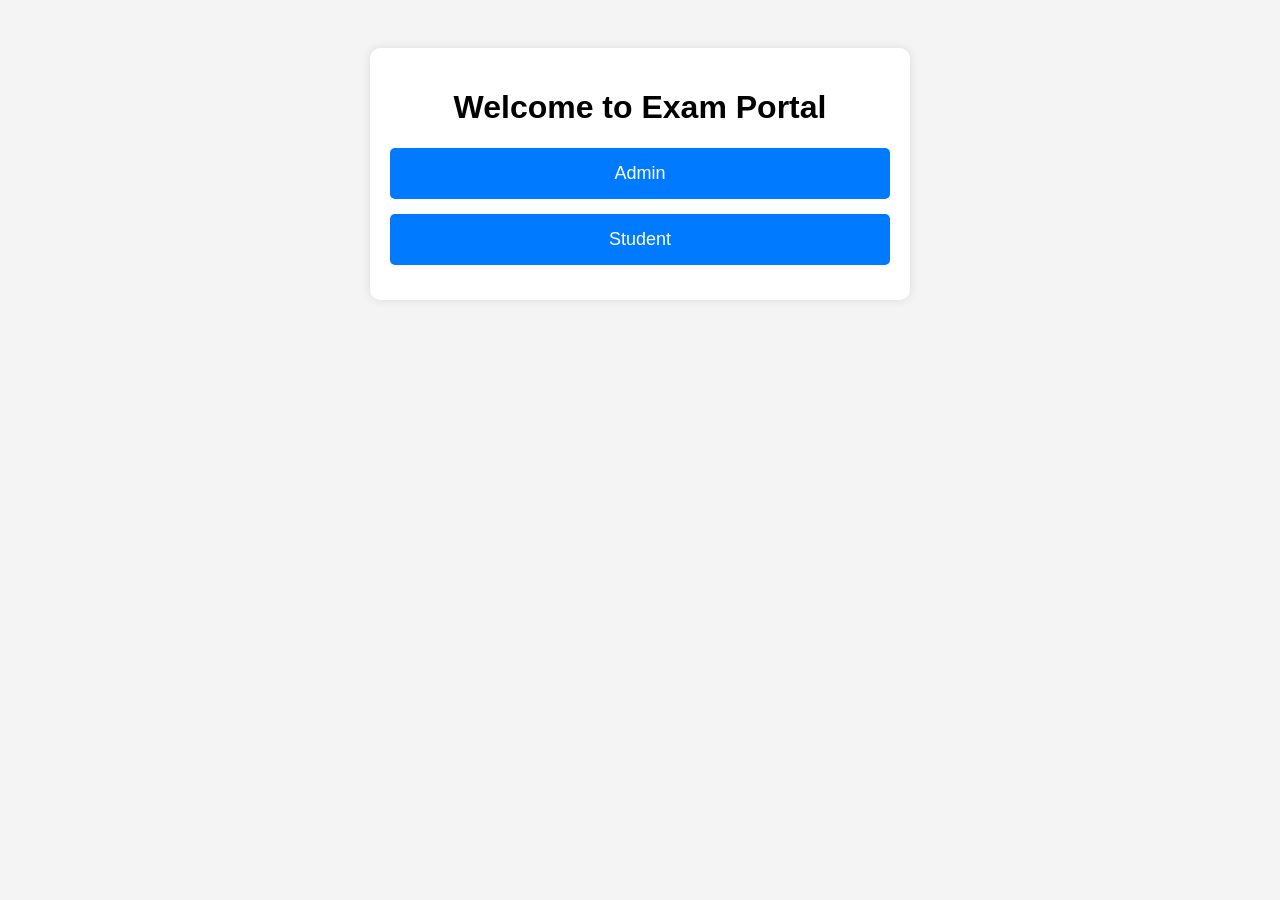
<file: index.html>
<!DOCTYPE html>
<html lang="en">
<head>
  <meta charset="UTF-8" />
  <meta name="viewport" content="width=device-width, initial-scale=1.0" />
  <title>Student Exam Portal</title>
  <style>
    body {
      font-family: Arial, sans-serif;
      background-color: #f4f4f4;
      padding: 40px;
      text-align: center;
    }
    .container {
      background: white;
      padding: 20px;
      border-radius: 10px;
      max-width: 500px;
      margin: 0 auto;
      box-shadow: 0 0 10px rgba(0,0,0,0.1);
    }
    button {
      display: block;
      width: 100%;
      margin: 15px 0;
      padding: 15px;
      font-size: 18px;
      border: none;
      border-radius: 5px;
      background-color: #007BFF;
      color: white;
      cursor: pointer;
    }
    button:hover {
      background-color: #0056b3;
    }
  </style>
</head>
<body>
  <div class="container">
    <h1>Welcome to Exam Portal</h1>
    <button onclick="location.href='admin/index.html'">Admin</button>
    <button onclick="location.href='student/login.html'">Student</button>
  </div>
</body>
</html>
</file>
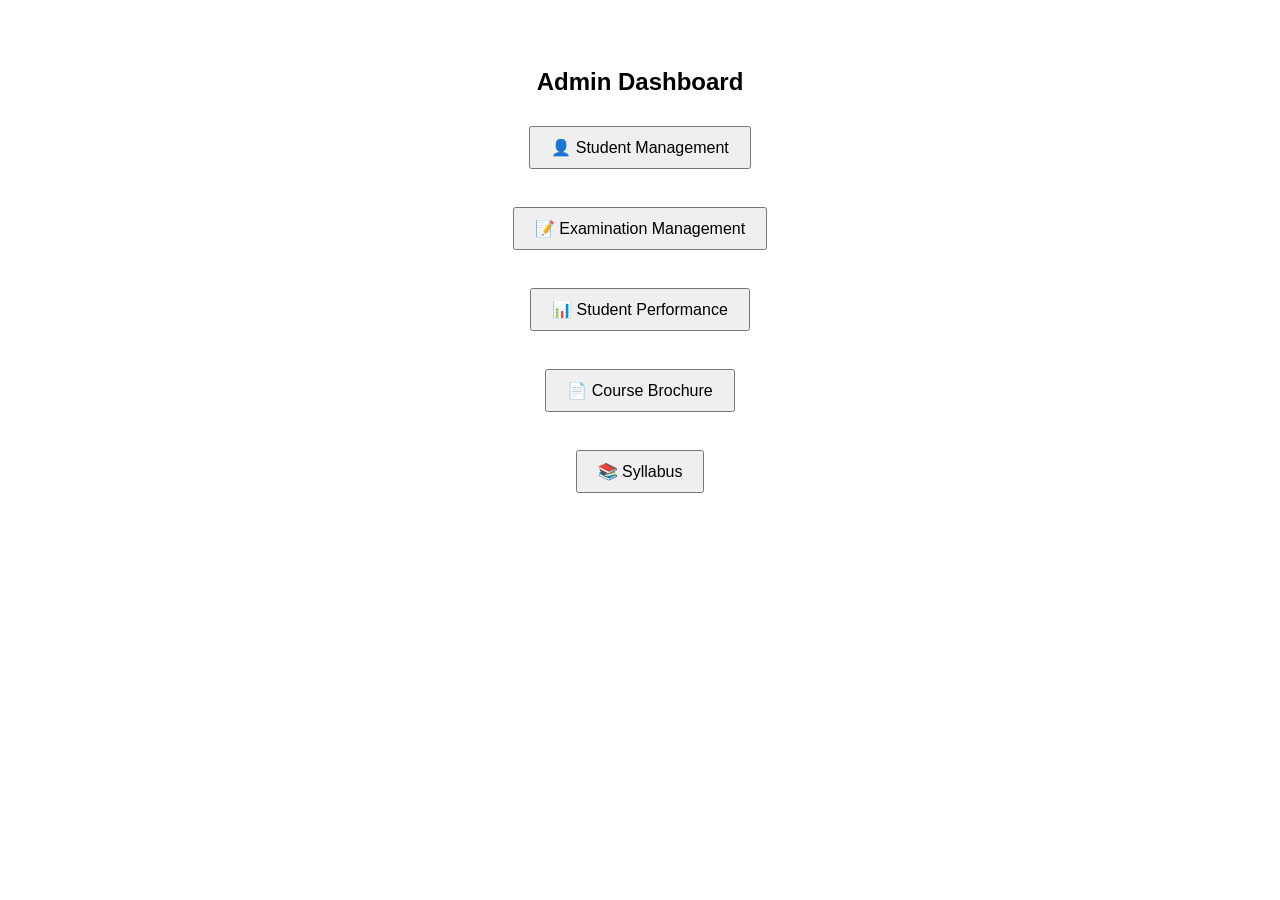
<file: admin/dashboard.html>
<!DOCTYPE html>
<html>
<head>
  <title>Admin Dashboard</title>
  <link rel="stylesheet" href="../assets/style.css">
</head>
<body>
  <h2>Admin Dashboard</h2>
  <button onclick="location.href='students.html'">👤 Student Management</button><br><br>
  <button onclick="location.href='exams.html'">📝 Examination Management</button><br><br>
  <button onclick="location.href='performance.html'">📊 Student Performance</button><br><br>
  <button onclick="alert('Upload course brochure PDF manually to assets/ or link here.')">📄 Course Brochure</button><br><br>
  <button onclick="alert('Upload syllabus PDF manually to assets/ or link here.')">📚 Syllabus</button>
</body>
</html>
</file>
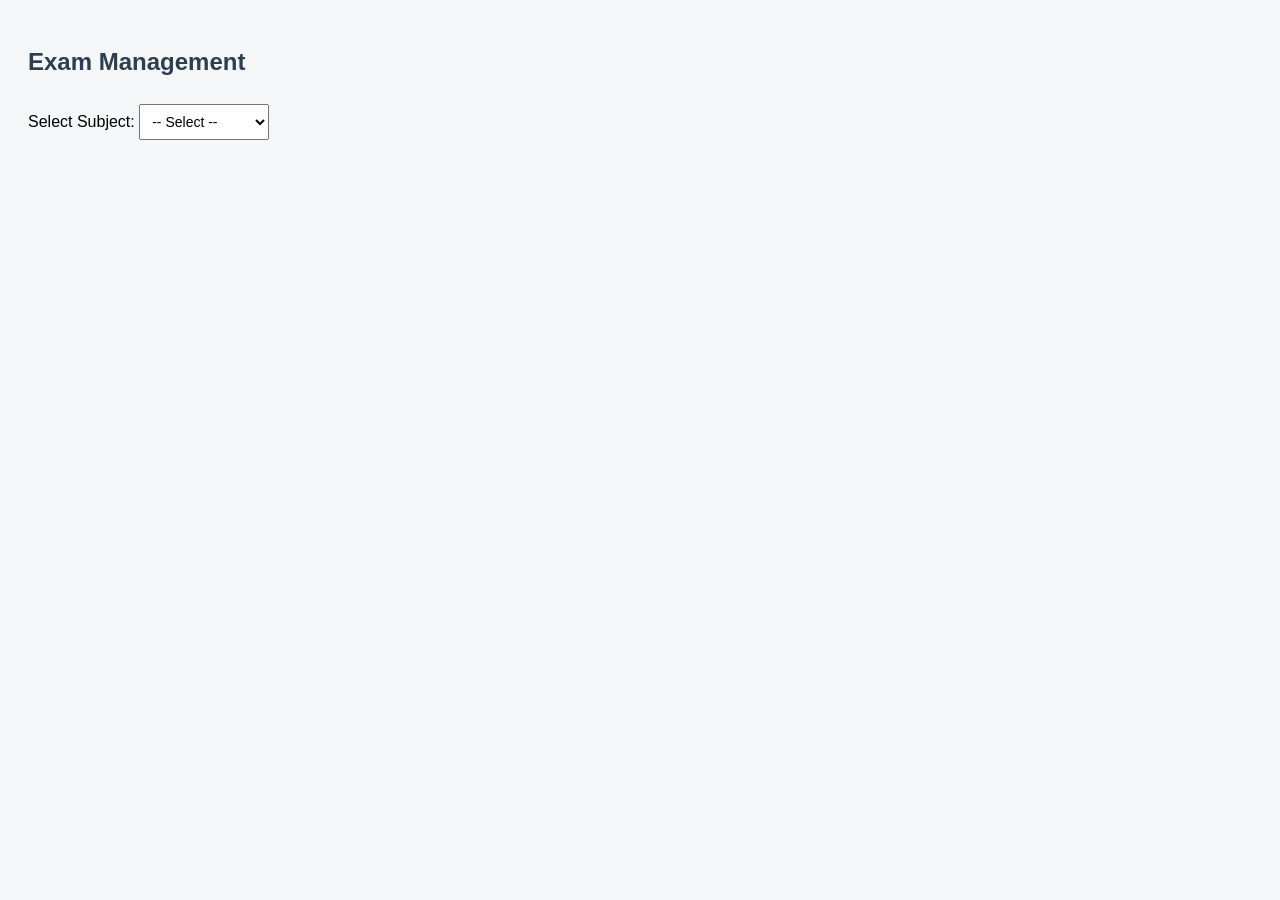
<file: admin/exams.html>
<!DOCTYPE html>
<html>
<head>
  <title>Admin - Exam Management</title>
  <style>
    body { font-family: Arial; padding: 20px; background-color: #f4f6f8; }
    h2 { color: #2c3e50; }
    select, input, button { padding: 8px; margin: 8px 0; font-size: 14px; }
    .exam-card {
      background: #fff; padding: 15px; margin-bottom: 10px;
      border-left: 5px solid #3498db; border-radius: 5px;
      box-shadow: 0 1px 3px rgba(0,0,0,0.1);
    }
    .exam-card h4 { margin: 0; color: #34495e; }
    .actions { margin-top: 10px; }
    .status-label { font-weight: bold; color: green; }
    .status-unlaunched { color: red; }
  </style>
</head>
<body>
  <h2>Exam Management</h2>
  <label>Select Subject:</label>
  <select id="subjectSelect" onchange="loadExams()">
    <option value="">-- Select --</option>
    <option value="python">Python</option>
    <option value="mysql">MySQL</option>
    <option value="powerbi">PowerBI</option>
    <option value="aws">AWS</option>
    <option value="statistics">Statistics</option>
    <option value="cyber_security">Cyber Security</option>
    <option value="pgsql">PG-SQL</option>
    <option value="ccna">CCNA</option>
  </select>

  <div id="examList"></div>

  <script>
    const predefinedExams = {
      python: ["basics_of_python", "syntax", "assignment_ops"]
    };
    let examsData = JSON.parse(localStorage.getItem("examsConfig")) || {};

    function loadExams() {
      const subject = document.getElementById("subjectSelect").value;
      const examListDiv = document.getElementById("examList");
      examListDiv.innerHTML = "";

      if (!subject || !predefinedExams[subject]) {
        examListDiv.innerHTML = "<p>No exams defined for this subject.</p>";
        return;
      }

      predefinedExams[subject].forEach(exam => {
        const config = examsData[subject]?.[exam] || { launched: false, duration: 60 };
        const div = document.createElement("div");
        div.className = "exam-card";
        div.innerHTML = `
          <h4>${exam.replace(/_/g, " ")}</h4>
          <p>Status: <span class="${config.launched ? "status-label" : "status-unlaunched"}">
            ${config.launched ? "Launched" : "Not Launched"}
          </span></p>
          <div class="actions">
            <label>Duration (min):</label>
            <input type="number" id="duration-${exam}" value="${config.duration}" min="10" />
            <button onclick="toggleExam('${subject}', '${exam}')">
              ${config.launched ? "Unlaunch" : "Launch"}
            </button>
          </div>
        `;
        examListDiv.appendChild(div);
      });
    }

    function toggleExam(subject, exam) {
      const duration = parseInt(document.getElementById(`duration-${exam}`).value) || 60;
      if (!examsData[subject]) examsData[subject] = {};
      examsData[subject][exam] = {
        launched: !examsData[subject][exam]?.launched,
        duration: duration
      };
      localStorage.setItem("examsConfig", JSON.stringify(examsData));
      loadExams();
    }
  </script>
</body>
</html>
</file>
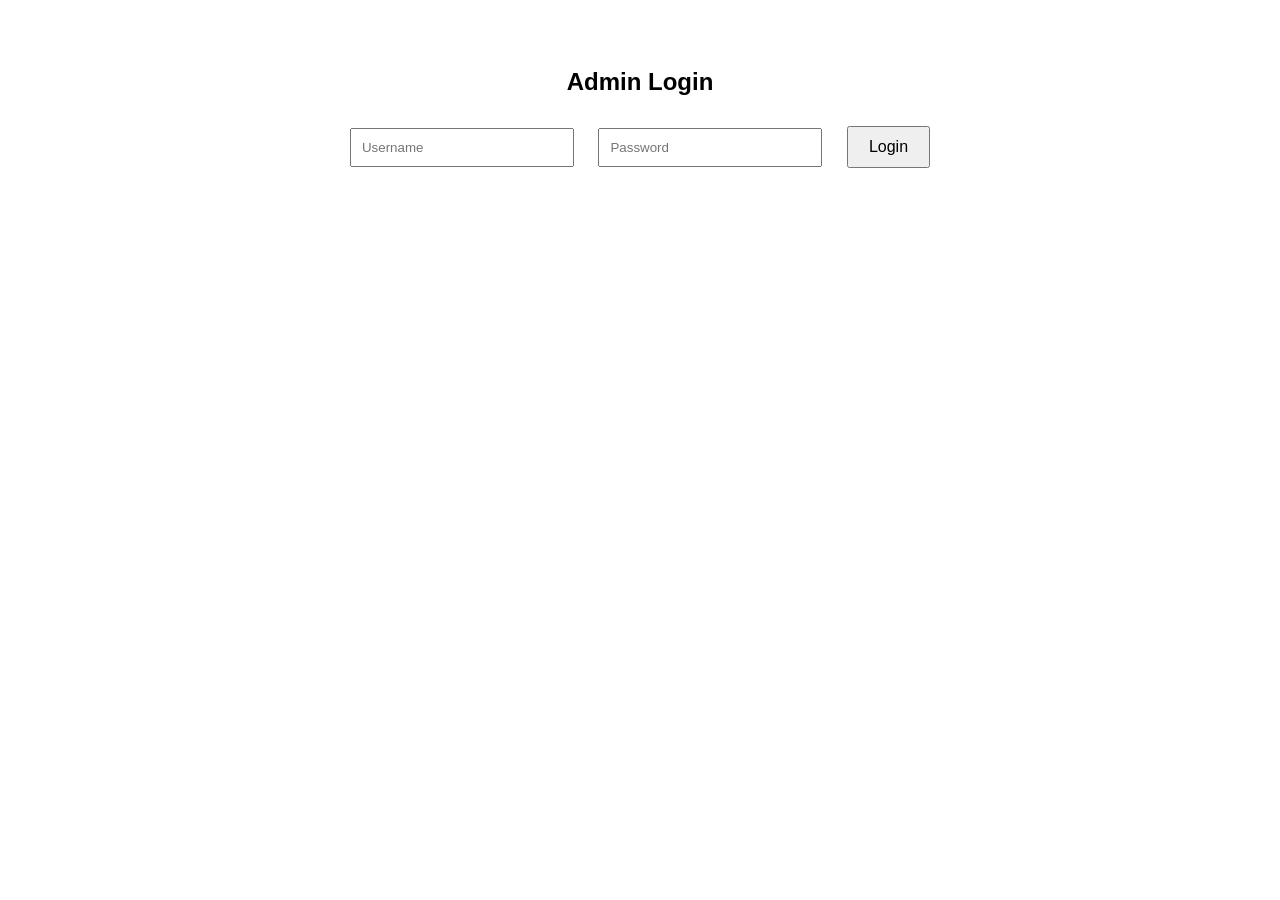
<file: admin/login.html>
<!DOCTYPE html>
<html>
<head>
  <title>Admin Login</title>
  <link rel="stylesheet" href="../assets/style.css">
</head>
<body>
  <h2>Admin Login</h2>
  <form onsubmit="loginAdmin(event)">
    <input type="text" id="adminUser" placeholder="Username" required>
    <input type="password" id="adminPass" placeholder="Password" required>
    <button type="submit">Login</button>
  </form>
  <script>
    function loginAdmin(e) {
      e.preventDefault();
      const u = document.getElementById('adminUser').value;
      const p = document.getElementById('adminPass').value;
      if (u === "admin" && p === "admin123") {
        location.href = "dashboard.html";
      } else {
        alert("Invalid credentials");
      }
    }
  </script>
</body>
</html>
</file>
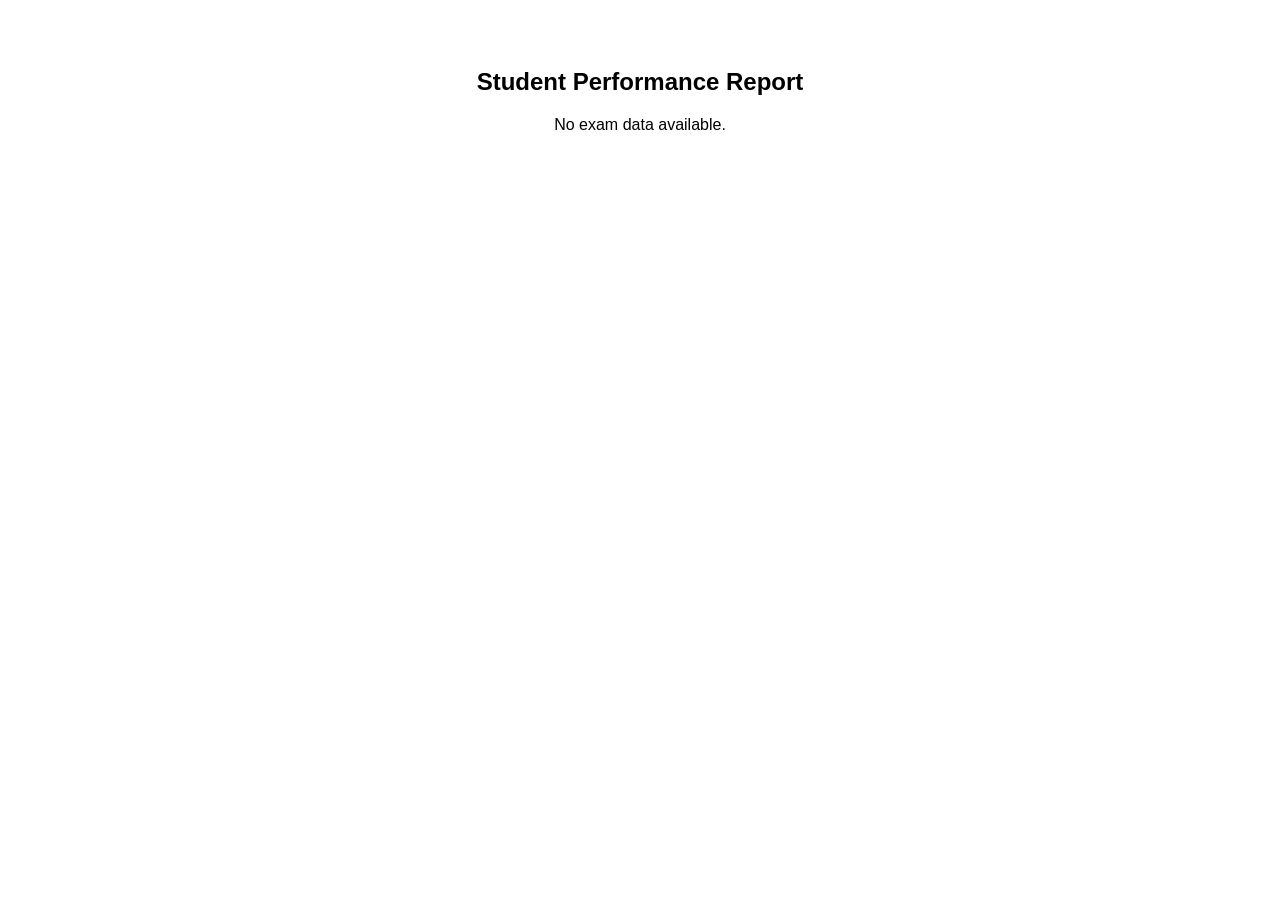
<file: admin/performance.html>
<!DOCTYPE html>
<html>
<head>
  <title>Student Performance</title>
  <link rel="stylesheet" href="../assets/style.css">
</head>
<body>
  <h2>Student Performance Report</h2>
  <div id="performanceContainer"></div>

  <script>
    const results = JSON.parse(localStorage.getItem('studentResults') || '[]');
    const container = document.getElementById('performanceContainer');

    if (results.length === 0) {
      container.innerHTML = "<p>No exam data available.</p>";
    } else {
      let table = "<table border='1'><tr><th>Student</th><th>Exam</th><th>Score</th><th>Total</th><th>Result</th><th>Date</th></tr>";
      results.forEach(r => {
        table += `<tr>
          <td>${r.student}</td>
          <td>${r.exam}</td>
          <td>${r.score}</td>
          <td>${r.total}</td>
          <td>${r.result}</td>
          <td>${r.timestamp}</td>
        </tr>`;
      });
      table += "</table>";
      container.innerHTML = table;
    }
  </script>
</body>
</html>
</file>
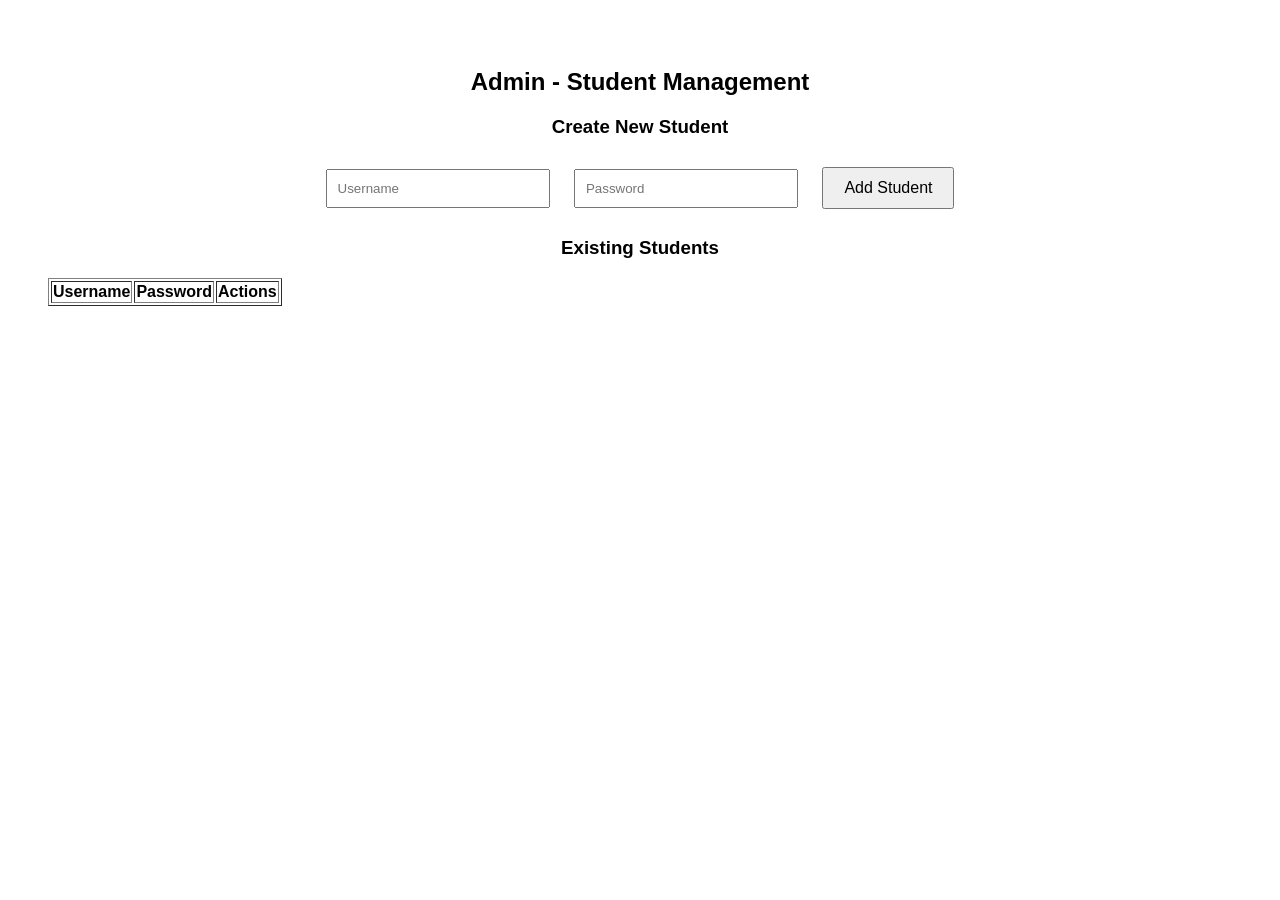
<file: admin/students.html>
<!DOCTYPE html>
<html>
<head>
  <title>Student Management</title>
  <link rel="stylesheet" href="../assets/style.css">
</head>
<body>
  <h2>Admin - Student Management</h2>

  <h3>Create New Student</h3>
  <form onsubmit="createStudent(event)">
    <input type="text" id="newUsername" placeholder="Username" required>
    <input type="password" id="newPassword" placeholder="Password" required>
    <button type="submit">Add Student</button>
  </form>

  <h3>Existing Students</h3>
  <table border="1" id="studentTable">
    <tr><th>Username</th><th>Password</th><th>Actions</th></tr>
  </table>

  <script>
    const students = JSON.parse(localStorage.getItem('students') || '[]');
    const table = document.getElementById('studentTable');

    function renderTable() {
      table.innerHTML = '<tr><th>Username</th><th>Password</th><th>Actions</th></tr>';
      students.forEach((s, i) => {
        const row = table.insertRow();
        row.insertCell(0).innerText = s.username;
        row.insertCell(1).innerText = s.password;
        row.insertCell(2).innerHTML = `
          <button onclick="deleteStudent(${i})">Delete</button>
          <button onclick="resetPassword(${i})">Reset Password</button>
        `;
      });
    }

    function createStudent(e) {
      e.preventDefault();
      const u = document.getElementById('newUsername').value;
      const p = document.getElementById('newPassword').value;
      students.push({ username: u, password: p });
      localStorage.setItem('students', JSON.stringify(students));
      renderTable();
      e.target.reset();
    }

    function deleteStudent(index) {
      students.splice(index, 1);
      localStorage.setItem('students', JSON.stringify(students));
      renderTable();
    }

    function resetPassword(index) {
      const newPass = prompt('Enter new password:');
      if (newPass) {
        students[index].password = newPass;
        localStorage.setItem('students', JSON.stringify(students));
        renderTable();
      }
    }

    renderTable();
  </script>
</body>
</html>
</file>
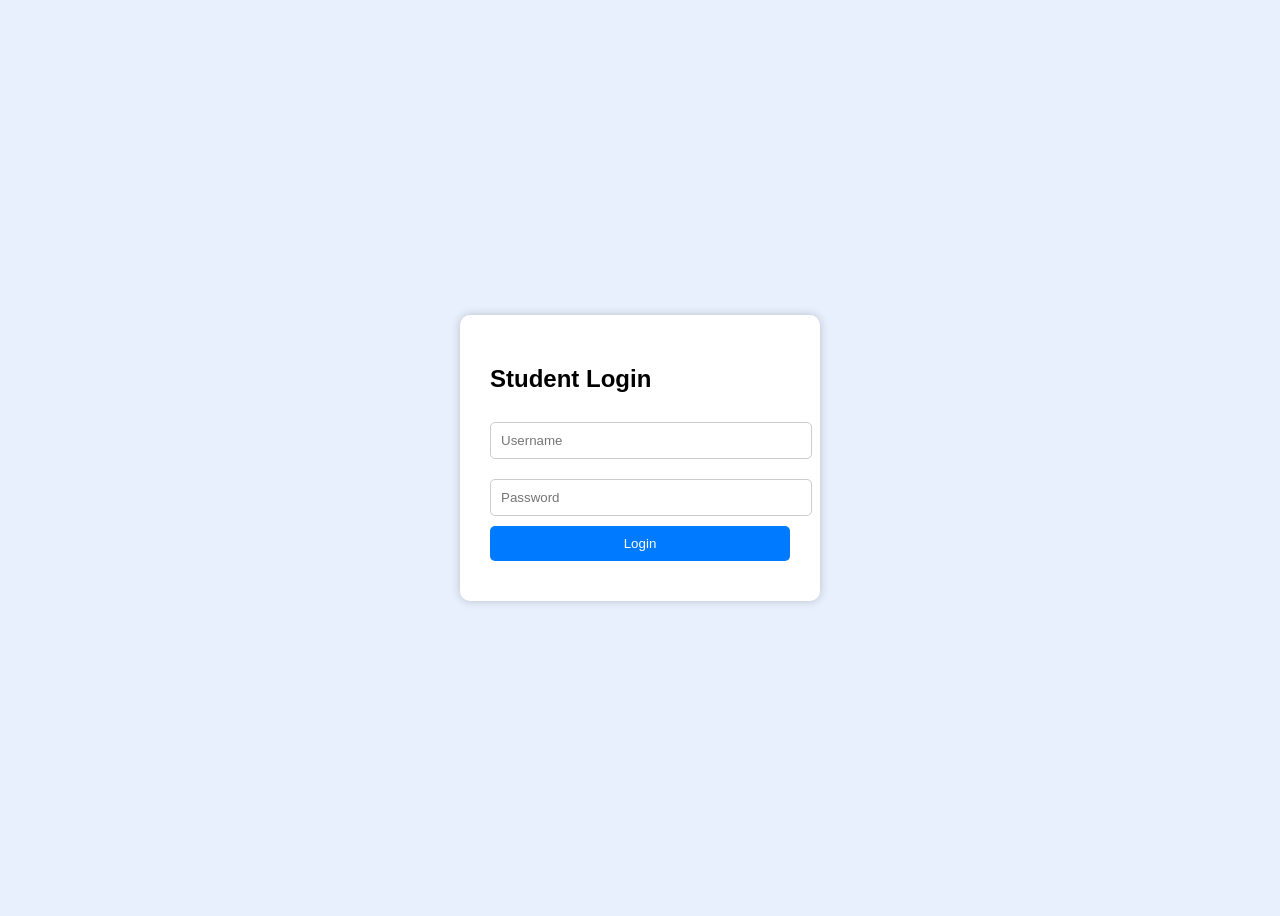
<file: student/dashboard.html>
<!DOCTYPE html>
<html lang="en">
<head>
  <meta charset="UTF-8">
  <title>Student Dashboard</title>
  <style>
    body {
      font-family: Arial, sans-serif;
      background-color: #f9f9f9;
      padding: 30px;
      text-align: center;
    }
    .dashboard {
      max-width: 600px;
      margin: auto;
      background: #fff;
      padding: 20px;
      border-radius: 10px;
      box-shadow: 0 0 10px rgba(0,0,0,0.1);
    }
    h2 {
      margin-bottom: 20px;
    }
    .subject-button {
      display: block;
      width: 100%;
      padding: 15px;
      margin: 10px 0;
      font-size: 18px;
      background-color: #007BFF;
      color: white;
      border: none;
      border-radius: 5px;
      cursor: pointer;
    }
    .subject-button:hover {
      background-color: #0056b3;
    }
  </style>
</head>
<body>
  <div class="dashboard">
    <h2>Welcome, <span id="student-name"></span></h2>
    <button class="subject-button" onclick="startExam('mysql')">MySQL</button>
    <button class="subject-button" onclick="startExam('python')">Python</button>
    <button class="subject-button" onclick="startExam('cpp')">C++</button>
    <button class="subject-button" onclick="startExam('cybersecurity')">Cyber Security</button>
  </div>

  <script>
    const student = JSON.parse(localStorage.getItem("student"));
    if (!student) {
      window.location.href = "login.html";
    } else {
      document.getElementById("student-name").innerText = student.username;
    }

    function startExam(subject) {
      localStorage.setItem("selectedSubject", subject);

      if (subject === "mysql") {
        window.location.href = "mysql_exam_dashboard.html";
      } else if (subject === "python") {
        window.location.href = "python_exam_dashboard.html";
      } else if (subject === "cpp") {
        window.location.href = "cpp_exam_dashboard.html";
      } else if (subject === "cybersecurity") {
        window.location.href = "cyber_exam_dashboard.html";
      }
    }
  </script>
</body>
</html>
</file>
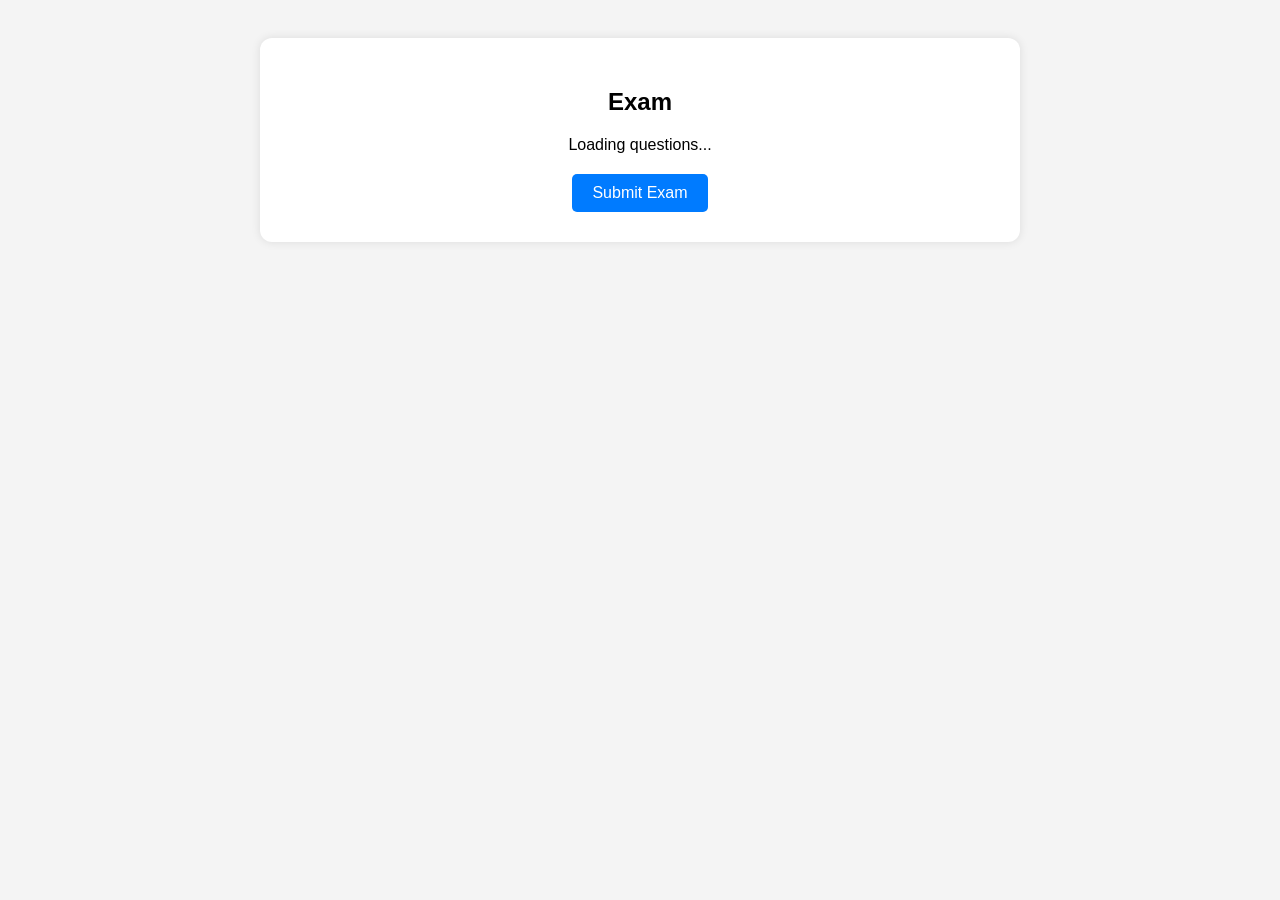
<file: student/exam.html>
<!DOCTYPE html>
<html lang="en">
<head>
  <meta charset="UTF-8">
  <title>Exam</title>
  <style>
    body {
      font-family: Arial, sans-serif;
      background: #f4f4f4;
      padding: 30px;
      text-align: center;
    }
    .container {
      background: white;
      max-width: 700px;
      margin: auto;
      padding: 30px;
      border-radius: 12px;
      box-shadow: 0 0 10px rgba(0,0,0,0.1);
    }
    h2 {
      margin-bottom: 20px;
    }
    .question {
      text-align: left;
      margin-bottom: 20px;
    }
    .options {
      margin-top: 10px;
      text-align: left;
    }
    .options label {
      display: block;
      margin-bottom: 8px;
    }
    #submitBtn {
      margin-top: 20px;
      padding: 10px 20px;
      font-size: 16px;
      border: none;
      background: #007BFF;
      color: white;
      border-radius: 5px;
      cursor: pointer;
    }
  </style>
</head>
<body>
  <div class="container">
    <h2 id="examTitle">Exam</h2>
    <div id="question-container">Loading questions...</div>
    <button id="submitBtn">Submit Exam</button>
  </div>

  <script>
    const subject = localStorage.getItem("selectedSubject");
    const file = localStorage.getItem("selectedExamFile");
    const duration = parseInt(localStorage.getItem("selectedDuration")) || 30;
    const examTitle = file.replace(".json", "").replace(/_/g, " ").toUpperCase();
    document.getElementById("examTitle").innerText = `${subject.toUpperCase()} Exam - ${examTitle}`;

    let correctAnswers = 0;
    let totalQuestions = 0;
    let userAnswers = [];

    function renderQuestions(questions) {
      const container = document.getElementById("question-container");
      container.innerHTML = "";
      totalQuestions = questions.length;

      questions.forEach((q, idx) => {
        const qDiv = document.createElement("div");
        qDiv.className = "question";

        const questionText = document.createElement("p");
        questionText.innerHTML = `<strong>Q${idx + 1}:</strong> ${q.question}`;
        qDiv.appendChild(questionText);

        const optionsDiv = document.createElement("div");
        optionsDiv.className = "options";

        q.options.forEach((opt, i) => {
          const optId = `q${idx}_opt${i}`;
          const label = document.createElement("label");
          const radio = document.createElement("input");
          radio.type = "radio";
          radio.name = `q${idx}`;
          radio.value = opt;
          label.appendChild(radio);
          label.append(` ${opt}`);
          optionsDiv.appendChild(label);
        });

        qDiv.appendChild(optionsDiv);
        container.appendChild(qDiv);
      });

      document.getElementById("submitBtn").onclick = () => {
        questions.forEach((q, idx) => {
          const selected = document.querySelector(`input[name="q${idx}"]:checked`);
          userAnswers[idx] = selected ? selected.value : "";
          if (selected && selected.value === q.answer) {
            correctAnswers++;
          }
        });

        const pass = correctAnswers >= Math.ceil(totalQuestions * 0.6);
        const statsKey = `${subject}_stats_${file}`;
        const lockKey = `${subject}_lock_${file}`;
        const prevStats = JSON.parse(localStorage.getItem(statsKey)) || { attempts: 0, status: "Not Attempted" };

        const updatedStats = {
          attempts: prevStats.attempts + 1,
          status: pass ? "Passed" : "Failed"
        };
        localStorage.setItem(statsKey, JSON.stringify(updatedStats));

        if (!pass) {
          const lockUntil = new Date(Date.now() + 2 * 60 * 60 * 1000); // 2 hours
          localStorage.setItem(lockKey, lockUntil.toISOString());
        }

        alert(pass ? "✅ You passed the exam!" : "❌ You failed the exam. Retry after 2 hours.");
        window.location.href = subject === "mysql"
          ? "mysql_exam_dashboard.html"
          : "python_exam_dashboard.html";
      };
    }

    fetch(`../data/${subject}/${file}`)
      .then(res => res.json())
      .then(data => {
        const questions = Array.isArray(data) ? data : data.questions;
        if (!Array.isArray(questions)) throw new Error("Invalid format");
        renderQuestions(questions);
      })
      .catch(err => {
        document.getElementById("question-container").innerText = "❌ Failed to load questions.";
        console.error("Error:", err);
      });
  </script>
</body>
</html>
</file>
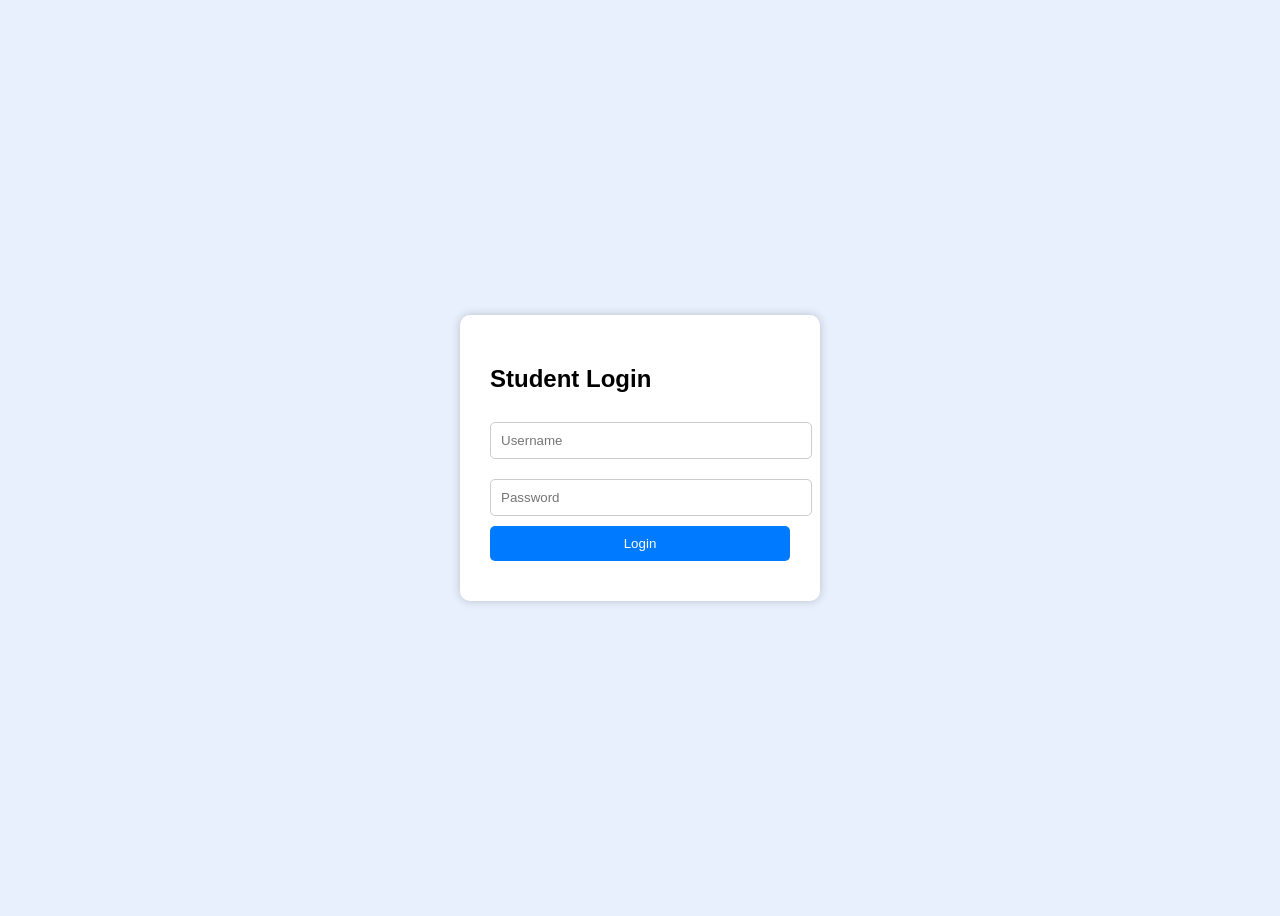
<file: student/login.html>
<!DOCTYPE html>
<html lang="en">
<head>
  <meta charset="UTF-8">
  <title>Student Login</title>
  <style>
    body {
      background-color: #e8f0fe;
      font-family: Arial, sans-serif;
      display: flex;
      justify-content: center;
      align-items: center;
      height: 100vh;
    }
    .login-container {
      background: white;
      padding: 30px;
      border-radius: 10px;
      box-shadow: 0 0 10px rgba(0,0,0,0.2);
      width: 300px;
    }
    input[type="text"], input[type="password"] {
      width: 100%;
      padding: 10px;
      margin: 10px 0;
      border: 1px solid #ccc;
      border-radius: 5px;
    }
    button {
      width: 100%;
      padding: 10px;
      background-color: #007BFF;
      color: white;
      border: none;
      border-radius: 5px;
      cursor: pointer;
    }
    button:hover {
      background-color: #0056b3;
    }
    .error {
      color: red;
      margin-top: 10px;
    }
  </style>
</head>
<body>
  <div class="login-container">
    <h2>Student Login</h2>
    <input type="text" id="username" placeholder="Username">
    <input type="password" id="password" placeholder="Password">
    <button onclick="login()">Login</button>
    <div class="error" id="error"></div>
  </div>

  <script>
    async function login() {
      const username = document.getElementById('username').value;
      const password = document.getElementById('password').value;

      const res = await fetch('../data/user_login_details.json');
      const data = await res.json();

      const valid = data.users.find(user => user.username === username && user.password === password);

      if (valid) {
        localStorage.setItem("student", JSON.stringify(valid));
        window.location.href = "dashboard.html";
      } else {
        document.getElementById('error').innerText = "Invalid credentials!";
      }
    }
  </script>
</body>
</html>
</file>
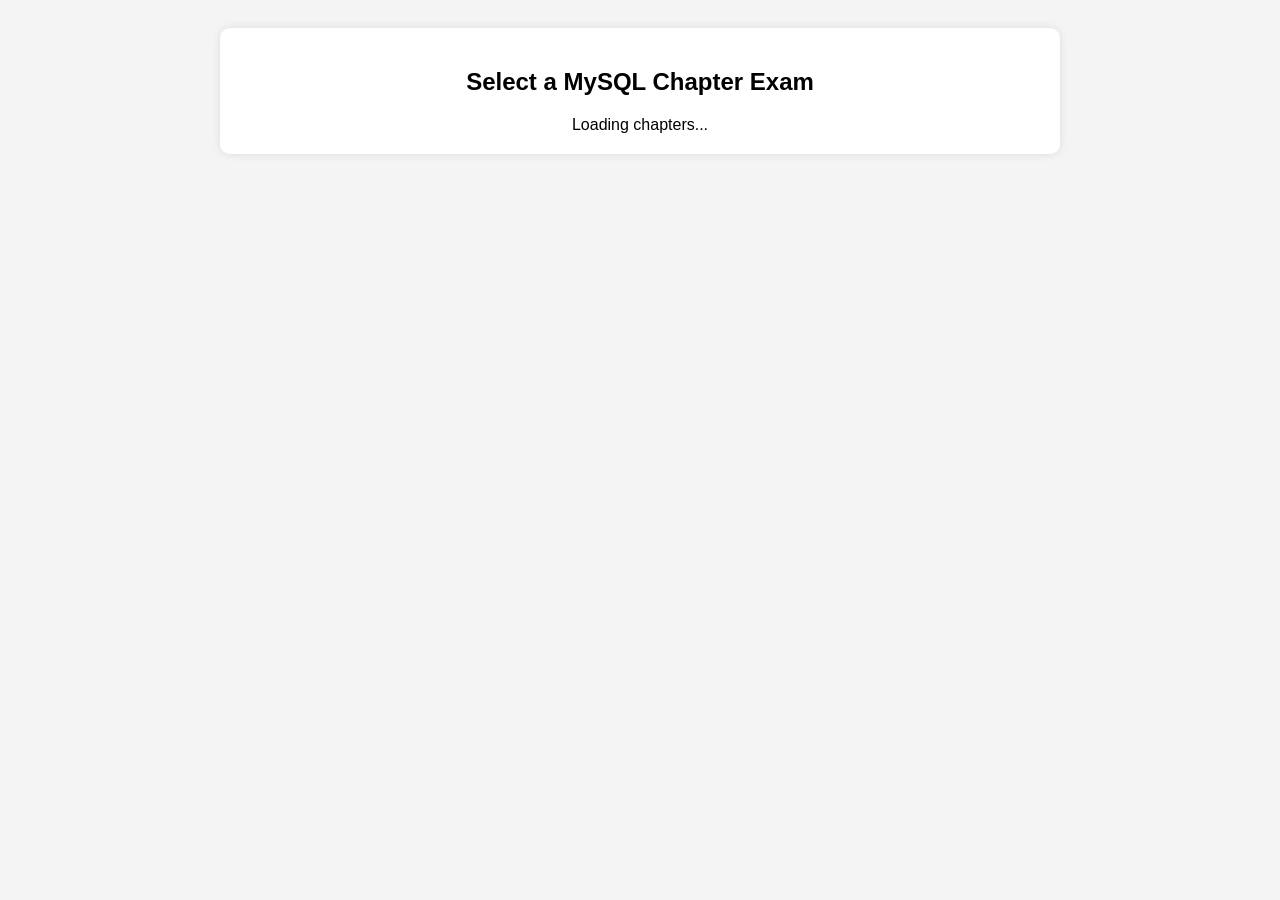
<file: student/mysql_exam_dashboard.html>
<!DOCTYPE html>
<html lang="en">
<head>
  <meta charset="UTF-8">
  <title>MySQL Chapter Exams</title>
  <style>
    body {
      font-family: Arial, sans-serif;
      background-color: #f4f4f4;
      padding: 20px;
      text-align: center;
    }
    .container {
      max-width: 800px;
      margin: auto;
      background: white;
      padding: 20px;
      border-radius: 10px;
      box-shadow: 0 0 10px rgba(0,0,0,0.1);
    }
    h2 {
      margin-bottom: 20px;
    }
    .exam-card {
      background-color: #f9f9f9;
      padding: 15px;
      border-radius: 8px;
      margin-bottom: 15px;
      text-align: left;
      box-shadow: 0 0 5px rgba(0,0,0,0.05);
    }
    .exam-card.disabled {
      background-color: #eee;
      color: #777;
    }
    .exam-header {
      font-size: 18px;
      font-weight: bold;
      margin-bottom: 8px;
    }
    .exam-details {
      font-size: 14px;
      line-height: 1.5;
    }
    .start-button {
      margin-top: 10px;
      padding: 10px 20px;
      font-size: 14px;
      border: none;
      border-radius: 5px;
      background-color: #007BFF;
      color: white;
      cursor: pointer;
    }
    .start-button:disabled {
      background-color: #aaa;
      cursor: not-allowed;
    }
    .countdown {
      color: #d00;
      font-weight: bold;
    }
  </style>
</head>
<body>
  <div class="container">
    <h2>Select a MySQL Chapter Exam</h2>
    <div id="chapter-list">Loading chapters...</div>
  </div>

  <script>
    const files = [
      "alter_table_add_modify_drop.json", "mysql_aggregate_functions.json",
      "mysql_auto_increment.json", "mysql_between_in_like_isnull.json",
      "mysql_column_aliases_as.json", "mysql_comparison_operators.json",
      "mysql_create.json", "mysql_cross_join.json", "mysql_data_types.json",
      "mysql_delete_from_where.json", "mysql_describe_show_tables.json",
      "mysql_distinct_keyword.json", "mysql_drop_table.json",
      "mysql_foreign_key_basics.json", "mysql_having_clause.json",
      "mysql_in_any_all_exists.json", "mysql_inner_join.json",
      "mysql_insert_into.json", "mysql_join_multiple_tables.json",
      "mysql_left_join.json", "mysql_limit_keyword.json",
      "mysql_logical_operators.json", "mysql_normalization_basics.json",
      "mysql_notnull_default_constraints.json", "mysql_order_by.json",
      "mysql_order_by_asc_desc.json", "mysql_primary_unique_constraints.json",
      "mysql_right_join.json", "mysql_select_all.json", "mysql_select_columns.json",
      "mysql_self_join.json", "mysql_subqueries.json",
      "mysql_table_aliases_as_t.json", "mysql_truncate_table.json",
      "mysql_update_set_where.json", "mysql_views_basics.json",
      "mysql_where_clause.json", "mysql_why_normalization_needed.json",
      "create_table_with_columns_and_datatypes.json"
    ];

    const chapterConfig = {
      "alter_table_add_modify_drop.json": { enabled: false, duration: 00 },
      "mysql_aggregate_functions.json": { enabled: false, duration: 00 },
      "mysql_auto_increment.json": { enabled: flase, duration: 00 },
      "mysql_between_in_like_isnull.json": { enabled: true, duration: 00 },
      "mysql_column_aliases_as.json": { enabled: false, duration: 25 },
      "mysql_comparison_operators.json": { enabled: false, duration: 15 },
      "mysql_create.json": { enabled: false, duration: 30 },
      "mysql_cross_join.json": { enabled: false, duration: 15 },
      "mysql_data_types.json": { enabled: false, duration: 20 },
      "mysql_delete_from_where.json": { enabled: false, duration: 20 },
      "mysql_describe_show_tables.json": { enabled: false, duration: 10 },
      "mysql_distinct_keyword.json": { enabled: false, duration: 15 },
      "mysql_drop_table.json": { enabled: false, duration: 15 },
      "mysql_foreign_key_basics.json": { enabled: false, duration: 20 },
      "mysql_having_clause.json": { enabled: false, duration: 30 },
      "mysql_in_any_all_exists.json": { enabled: false, duration: 25 },
      "mysql_inner_join.json": { enabled: false, duration: 25 },
      "mysql_insert_into.json": { enabled: false, duration: 20 },
      "mysql_join_multiple_tables.json": { enabled: false, duration: 30 },
      "mysql_left_join.json": { enabled: false, duration: 20 },
      "mysql_limit_keyword.json": { enabled: false, duration: 15 },
      "mysql_logical_operators.json": { enabled: false, duration: 15 },
      "mysql_normalization_basics.json": { enabled: false, duration: 20 },
      "mysql_notnull_default_constraints.json": { enabled: false, duration: 15 },
      "mysql_order_by.json": { enabled: false, duration: 20 },
      "mysql_order_by_asc_desc.json": { enabled: false, duration: 15 },
      "mysql_primary_unique_constraints.json": { enabled: false, duration: 15 },
      "mysql_right_join.json": { enabled: false, duration: 15 },
      "mysql_select_all.json": { enabled: false, duration: 10 },
      "mysql_select_columns.json": { enabled: false, duration: 10 },
      "mysql_self_join.json": { enabled: false, duration: 20 },
      "mysql_subqueries.json": { enabled: false, duration: 25 },
      "mysql_table_aliases_as_t.json": { enabled: false, duration: 15 },
      "mysql_truncate_table.json": { enabled: false, duration: 10 },
      "mysql_update_set_where.json": { enabled: false, duration: 25 },
      "mysql_views_basics.json": { enabled: false, duration: 20 },
      "mysql_where_clause.json": { enabled: false, duration: 25 },
      "mysql_why_normalization_needed.json": { enabled: false, duration: 20 },
      "create_table_with_columns_and_datatypes.json": { enabled: false, duration: 30 }
    };

    const container = document.getElementById("chapter-list");

    function formatTime(ms) {
      const h = Math.floor(ms / 3600000);
      const m = Math.floor((ms % 3600000) / 60000);
      return `${h}h ${m}m`;
    }

    const exams = files.map(f => {
      const config = chapterConfig[f] || { enabled: false };
      const lockKey = `mysql_lock_${f}`;
      const statsKey = `mysql_stats_${f}`;
      const stats = JSON.parse(localStorage.getItem(statsKey)) || { attempts: 0, status: "Not Attempted" };
      const lockUntil = localStorage.getItem(lockKey);
      const lockedDueToFailure = lockUntil && new Date(lockUntil) > new Date();

      return {
        file: f,
        label: f.replace("mysql_", "").replace(".json", "").replace(/_/g, " ").toUpperCase(),
        config,
        stats,
        lockedDueToFailure,
        lockUntil
      };
    });

    exams.sort((a, b) => {
      const aReady = a.config.enabled && !a.lockedDueToFailure;
      const bReady = b.config.enabled && !b.lockedDueToFailure;
      return bReady - aReady;
    });

    container.innerHTML = '';
    exams.forEach(({ file, label, config, stats, lockedDueToFailure, lockUntil }) => {
      const card = document.createElement("div");
      card.className = "exam-card" + (!config.enabled || lockedDueToFailure ? " disabled" : "");

      const header = document.createElement("div");
      header.className = "exam-header";
      header.textContent = label;

      const details = document.createElement("div");
      details.className = "exam-details";
      details.innerHTML = `Duration: ${config.duration} mins<br>
        Attempts: ${stats.attempts}<br>
        Status: ${stats.status}`;

      if (lockedDueToFailure) {
        const countdown = document.createElement("div");
        countdown.className = "countdown";

        function updateCountdown() {
          const now = new Date();
          const lockTime = new Date(lockUntil);
          const remaining = lockTime - now;
          if (remaining > 0) {
            countdown.innerText = `⏳ Retry in: ${formatTime(remaining)}`;
          } else {
            countdown.innerText = "";
            localStorage.removeItem(`mysql_lock_${file}`);
            location.reload();
          }
        }

        updateCountdown();
        setInterval(updateCountdown, 60000);
        details.appendChild(countdown);
      }

      const startBtn = document.createElement("button");
      startBtn.className = "start-button";
      startBtn.innerText = "Start Exam";
      startBtn.disabled = !config.enabled || lockedDueToFailure;
      startBtn.onclick = () => {
        localStorage.setItem("selectedSubject", "mysql");
        localStorage.setItem("selectedExamFile", file);
        localStorage.setItem("selectedDuration", config.duration);
        window.location.href = "exam.html";
      };

      card.appendChild(header);
      card.appendChild(details);
      card.appendChild(startBtn);

      container.appendChild(card);
    });
  </script>
</body>
</html>
</file>
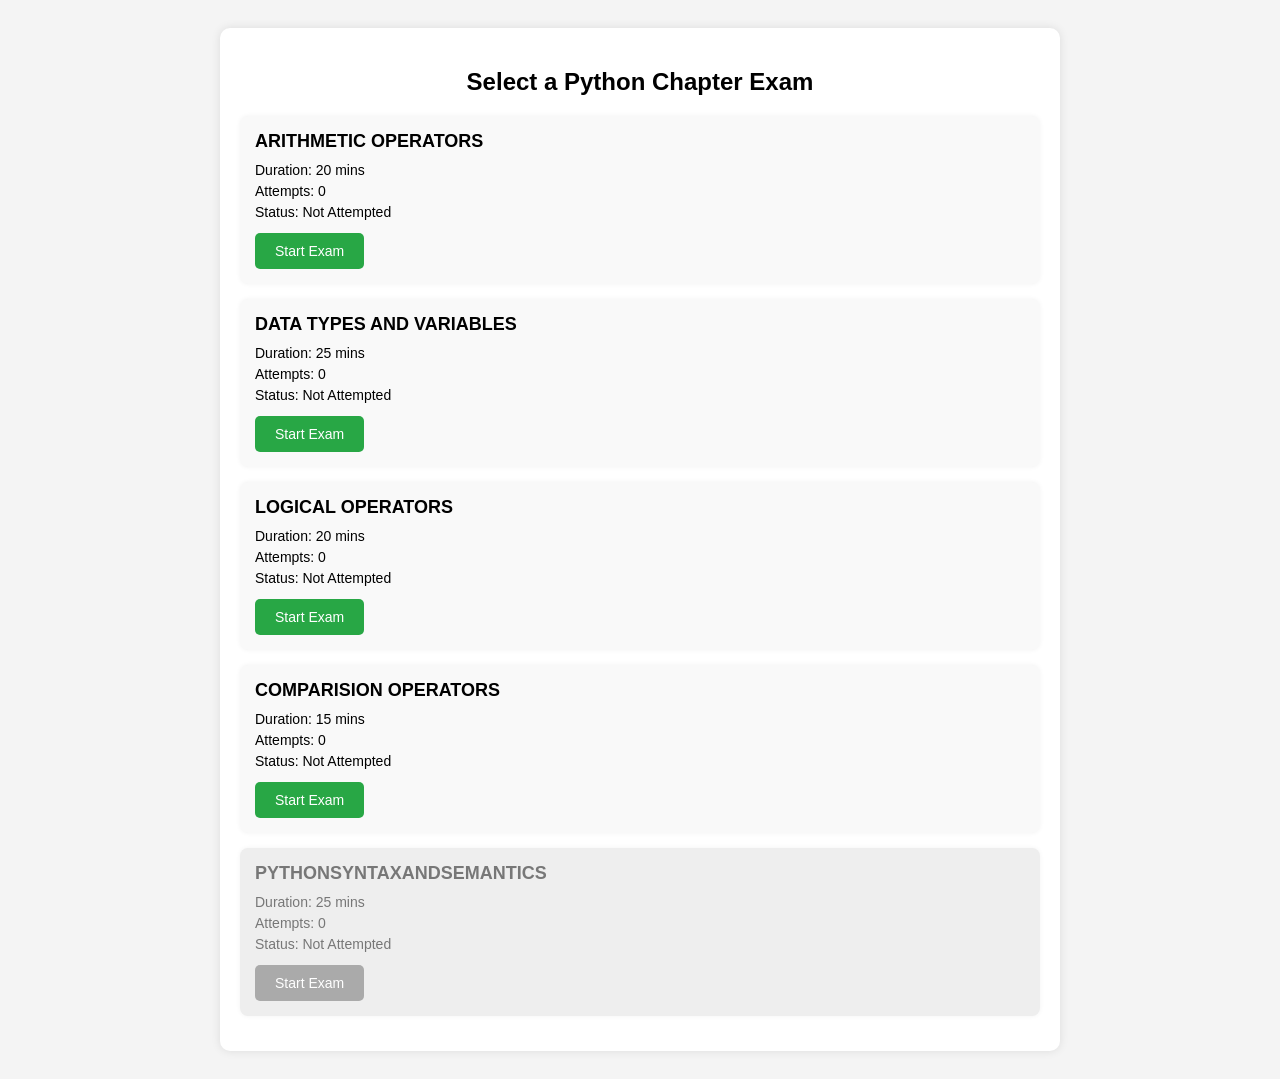
<file: student/python_exam_dashboard.html>
<!DOCTYPE html>
<html lang="en">
<head>
  <meta charset="UTF-8">
  <title>Python Chapter Exams</title>
  <style>
    body {
      font-family: Arial, sans-serif;
      background-color: #f4f4f4;
      padding: 20px;
      text-align: center;
    }
    .container {
      max-width: 800px;
      margin: auto;
      background: white;
      padding: 20px;
      border-radius: 10px;
      box-shadow: 0 0 10px rgba(0,0,0,0.1);
    }
    h2 {
      margin-bottom: 20px;
    }
    .exam-card {
      background-color: #f9f9f9;
      padding: 15px;
      border-radius: 8px;
      margin-bottom: 15px;
      text-align: left;
      box-shadow: 0 0 5px rgba(0,0,0,0.05);
    }
    .exam-card.disabled {
      background-color: #eee;
      color: #777;
    }
    .exam-header {
      font-size: 18px;
      font-weight: bold;
      margin-bottom: 8px;
    }
    .exam-details {
      font-size: 14px;
      line-height: 1.5;
    }
    .start-button {
      margin-top: 10px;
      padding: 10px 20px;
      font-size: 14px;
      border: none;
      border-radius: 5px;
      background-color: #28a745;
      color: white;
      cursor: pointer;
    }
    .start-button:disabled {
      background-color: #aaa;
      cursor: not-allowed;
    }
    .countdown {
      color: #d00;
      font-weight: bold;
    }
  </style>
</head>
<body>
  <div class="container">
    <h2>Select a Python Chapter Exam</h2>
    <div id="chapter-list">Loading chapters...</div>
  </div>

  <script>
    const files = [
      "Arithmetic_operators.json",
      "Data_Types_and_Variables.json",
      "Logical_operators.json",
      "PythonSyntaxandSemantics.json",
      "comparision_operators.json"
    ];

    const chapterConfig = {
      "Arithmetic_operators.json": { enabled: true, duration: 20 },
      "Data_Types_and_Variables.json": { enabled: true, duration: 25 },
      "Logical_operators.json": { enabled: true, duration: 20 },
      "PythonSyntaxandSemantics.json": { enabled: false, duration: 25 },
      "comparision_operators.json": { enabled: true, duration: 15 }
    };

    const container = document.getElementById("chapter-list");

    function formatTime(ms) {
      const h = Math.floor(ms / 3600000);
      const m = Math.floor((ms % 3600000) / 60000);
      return `${h}h ${m}m`;
    }

    const exams = files.map(f => {
      const config = chapterConfig[f] || { enabled: false };
      const lockKey = `python_lock_${f}`;
      const statsKey = `python_stats_${f}`;
      const stats = JSON.parse(localStorage.getItem(statsKey)) || { attempts: 0, status: "Not Attempted" };
      const lockUntil = localStorage.getItem(lockKey);
      const lockedDueToFailure = lockUntil && new Date(lockUntil) > new Date();

      return {
        file: f,
        label: f.replace(".json", "").replace(/_/g, " ").toUpperCase(),
        config,
        stats,
        lockedDueToFailure,
        lockUntil
      };
    });

    exams.sort((a, b) => {
      const aReady = a.config.enabled && !a.lockedDueToFailure;
      const bReady = b.config.enabled && !b.lockedDueToFailure;
      return bReady - aReady;
    });

    container.innerHTML = '';
    exams.forEach(({ file, label, config, stats, lockedDueToFailure, lockUntil }) => {
      const card = document.createElement("div");
      card.className = "exam-card" + (!config.enabled || lockedDueToFailure ? " disabled" : "");

      const header = document.createElement("div");
      header.className = "exam-header";
      header.textContent = label;

      const details = document.createElement("div");
      details.className = "exam-details";
      details.innerHTML = `Duration: ${config.duration} mins<br>
        Attempts: ${stats.attempts}<br>
        Status: ${stats.status}`;

      if (lockedDueToFailure) {
        const countdown = document.createElement("div");
        countdown.className = "countdown";

        function updateCountdown() {
          const now = new Date();
          const lockTime = new Date(lockUntil);
          const remaining = lockTime - now;
          if (remaining > 0) {
            countdown.innerText = `⏳ Retry in: ${formatTime(remaining)}`;
          } else {
            countdown.innerText = "";
            localStorage.removeItem(`python_lock_${file}`);
            location.reload();
          }
        }

        updateCountdown();
        setInterval(updateCountdown, 60000);
        details.appendChild(countdown);
      }

      const startBtn = document.createElement("button");
      startBtn.className = "start-button";
      startBtn.innerText = "Start Exam";
      startBtn.disabled = !config.enabled || lockedDueToFailure;
      startBtn.onclick = () => {
        localStorage.setItem("selectedSubject", "python");
        localStorage.setItem("selectedExamFile", file);
        localStorage.setItem("selectedDuration", config.duration);
        window.location.href = "exam.html";
      };

      card.appendChild(header);
      card.appendChild(details);
      card.appendChild(startBtn);

      container.appendChild(card);
    });
  </script>
</body>
</html>
</file>
<file: assets/style.css>
body { font-family: Arial; text-align: center; padding: 40px; }
button { padding: 10px 20px; margin: 10px; font-size: 16px; }
input { padding: 10px; margin: 10px; width: 200px; }
</file>
